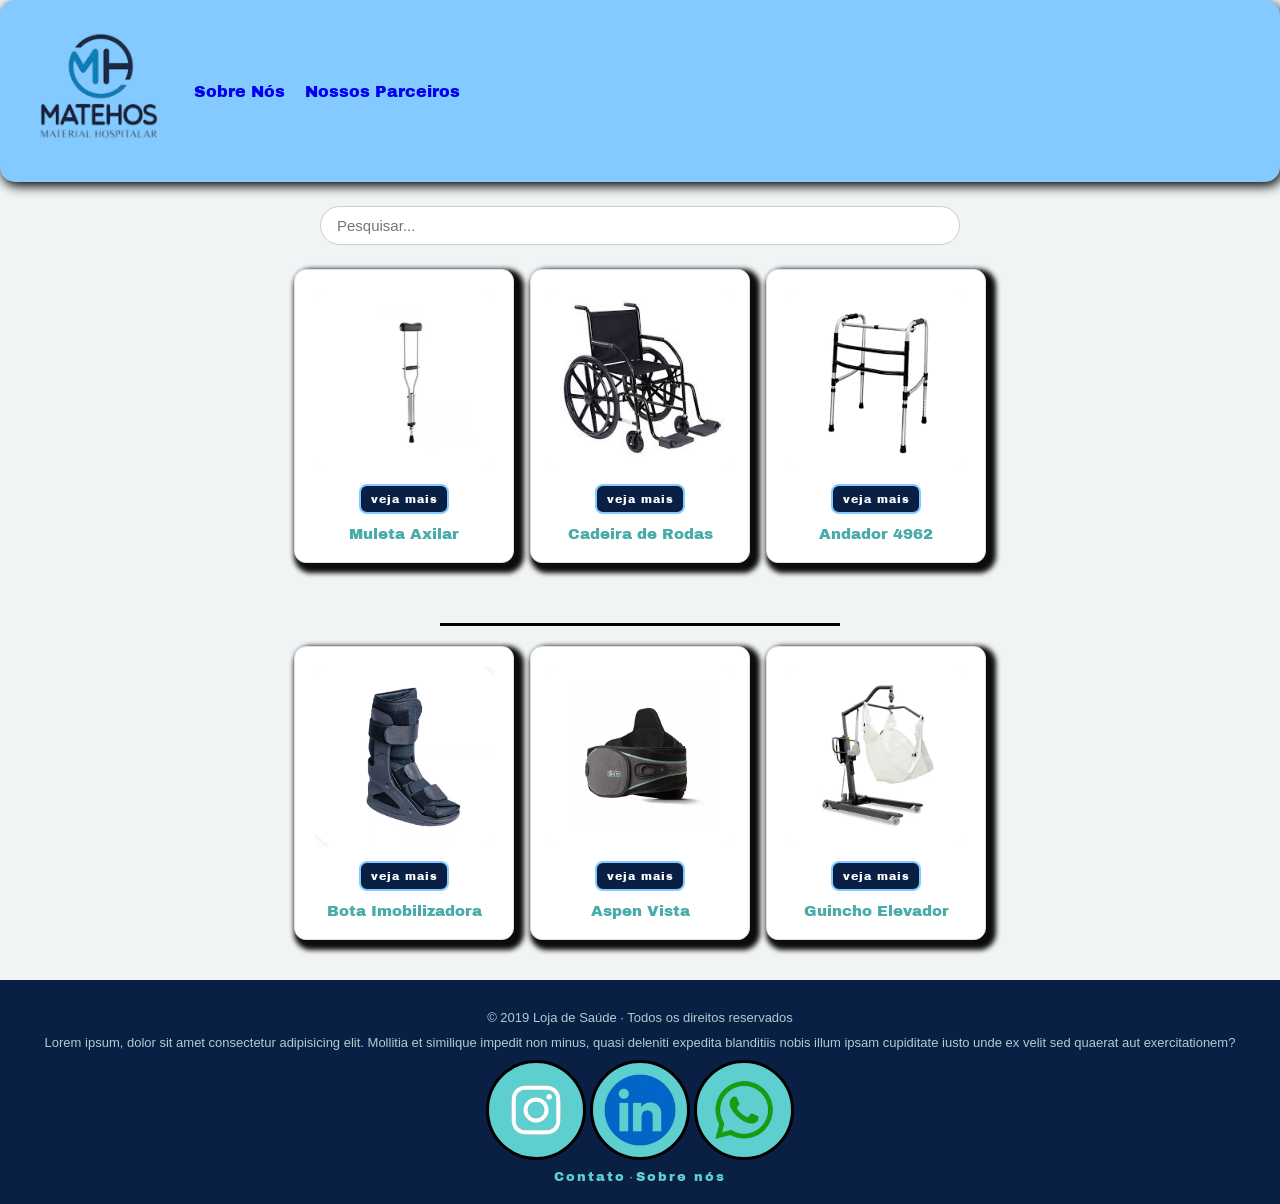
<file: index.html>
<!DOCTYPE html>
<html lang="pt-br">

<head>
    <meta charset="UTF-8">
    <meta name="viewport" content="width=device-width, initial-scale=1.0">
    <link rel="shortcut icon" href="img/download.png" type="image/x-icon">
    <title>Matehos</title>
    <style>
        @import url('https://fonts.googleapis.com/css2?family=Archivo+Black&display=swap');
        @import url('https://fonts.googleapis.com/css2?family=Archivo+Black&family=Lora:ital,wght@0,400..700;1,400..700&display=swap');

        * {
            margin: 0;
            padding: 0;
            box-sizing: border-box;
        }

        body {
            font-family: sans-serif;
            background: #f0f4f4;
            display: flex;
            flex-direction: column;
            min-height: 100vh;
        }

        header {
            background: #82caff;
            padding: 16px 24px;
            box-shadow: 2px 4px 12px black;
            border-radius: 15px 15px;
            display: flex;
            align-items: center;
            gap: 20px;
        }

        header img {
            display: block;
            width: 150px;
        }

        input {
            display: block;
            width: 50%;
            margin: 24px auto;
            padding: 10px 16px;
            border: 1px solid #ccc;
            border-radius: 20px;
            font-size: 15px;
            outline: none;
        }

        input:focus {
            border-color: #4aabab;
        }

        .container {
            display: flex;
            gap: 16px;
            justify-content: center;
            flex-wrap: wrap;
            padding: 0 20px 40px;
            flex: 1;
        }

        .card {
            background: #fff;
            border: 1px solid #dde;
            border-radius: 12px;
            padding: 20px;
            text-align: center;
            width: 220px;
            box-shadow: 5px 5px 5px 5px rgb(14, 11, 11);
            transition: transform 0.2s, box-shadow 0.2s;
        }

        .card:hover {
            box-shadow: 5px 8px 20px rgba(0, 0, 0, 0.1);
        }

        .card img {
            width: 180px;
            height: 180px;
            object-fit: contain;
            border-radius: 8px;
            background: #eef5f5;
        }

        h3 {
            font-family: "Archivo Black", sans-serif;
            font-weight: 400;
            font-style: normal;
        }

        .card h3 {
            margin-top: 12px;
            font-size: 15px;
            color: #4aabab;
        }

        footer {
            background: #0A1F44;
            color: #a8d0d0;
            text-align: center;
            padding: 20px;
            font-size: 13px;
        }

        a {
            text-decoration: none;
            font-family: "Archivo Black", sans-serif;
            font-weight: 400;
            font-style: normal;
        }

        a:hover {
            color: #0A1F44;
        }

        footer a {
            color: #5ecfcf;
            text-decoration: none;
            letter-spacing: 2px;
        }

        hr {
            border: none;
            border-top: 3px solid black;
            margin: 20px auto;
            width: 400px;
        }

        p {
            margin-top: 10px;
        }

        .cliente,
        .cara,
        .mano {
            background-color: #5ecfcf;
            border: solid 3px black;
            border-radius: 50px;
            margin-top: 10px;
        }

        button {
            background-color: #0A1F44;
            border: solid 2px #82caff;
            border-radius: 8px;
            width: 90px;
            height: 30px;
            color: #fff;
            font-family: "Archivo Black", sans-serif;
            font-size: 11px;
            letter-spacing: 1px;
            cursor: pointer;
            margin-top: 10px;
            transition: background-color 0.2s, color 0.2s, transform 0.1s;
        }

        button:hover {
            background-color: #4aabab;
            border-color: #4aabab;
            color: #fff;
            transform: scale(1.05);
        }

        button:active {
            transform: scale(0.97);
        }
    </style>
</head>

<body>

    <header>
        <img src="img/download.png" alt="Logo">
        <a href="sobre.html">Sobre Nós</a>
        <a href="Parceiros.html">Nossos Parceiros</a>
    </header>

    <input type="text" placeholder="Pesquisar..." oninput="filtrar(this.value)">

    <div class="container" id="grid">
        <div class="card" data-nome="muleta axilar">
            <a href="muleta.html" target="_blank">
                <img src="img/melueta.jpg" alt="Muleta Axilar">
                <button>veja mais</button>
            </a>
            <h3>Muleta Axilar</h3>
        </div>
        <div class="card" data-nome="cadeira de rodas">
            <img src="img/C.jpg" alt="Cadeira de Rodas">
            <a href="cadeira.html" target="_blank">
                <button>veja mais</button>
            </a>
            <h3>Cadeira de Rodas</h3>
        </div>
        <div class="card" data-nome="andador 4962">
            <img src="img/a.png" alt="Andador 4962">
            <a href="andador.html" target="_blank">
                <button>veja mais</button>
            </a>
            <h3>Andador 4962</h3>
        </div>
    </div>

    <hr>

    <div class="container">
        <div class="card" data-nome="bota imobilizadora">
            <img src="img/bota.jpg" alt="Bota Imobilizadora">
            <a href="BOTA.HTML" target="_blank">
                <button>veja mais</button>
            </a>
            <h3>Bota Imobilizadora</h3>
        </div>
        <div class="card" data-nome="aspen vista">

            <img src="img/aspen.jpg" alt="Aspen Vista">
            <a href="aspen.html" target="_blank">
                <button>veja mais</button>
            </a>
            <h3>Aspen Vista</h3>
        </div>
        <div class="card" data-nome="guincho elevador">

            <img src="img/elevador.jpg" alt="Guincho Elevador"><a href="elevador.html" target="_blank">
                <button>veja mais</button>
            </a>
            <h3>Guincho Elevador</h3>
        </div>
    </div>

    <footer>
        <p>© 2019 Loja de Saúde · Todos os direitos reservados</p>
        <p>Lorem ipsum, dolor sit amet consectetur adipisicing elit. Mollitia et similique impedit non minus, quasi
            deleniti expedita blanditiis nobis illum ipsam cupiditate iusto unde ex velit sed quaerat aut
            exercitationem?</p>
        <img class="cliente" src="img/i.png" alt="" width="100px">
        <img class="cara" src="img/l.png" alt="" width="100px">
        <img class="mano" src="img/w.png" alt="" width="100px">
        <p style="margin-top: 6px;"><a href="#">Contato</a> · <a href="#">Sobre nós</a></p>
    </footer>

</body>

</html>
</file>
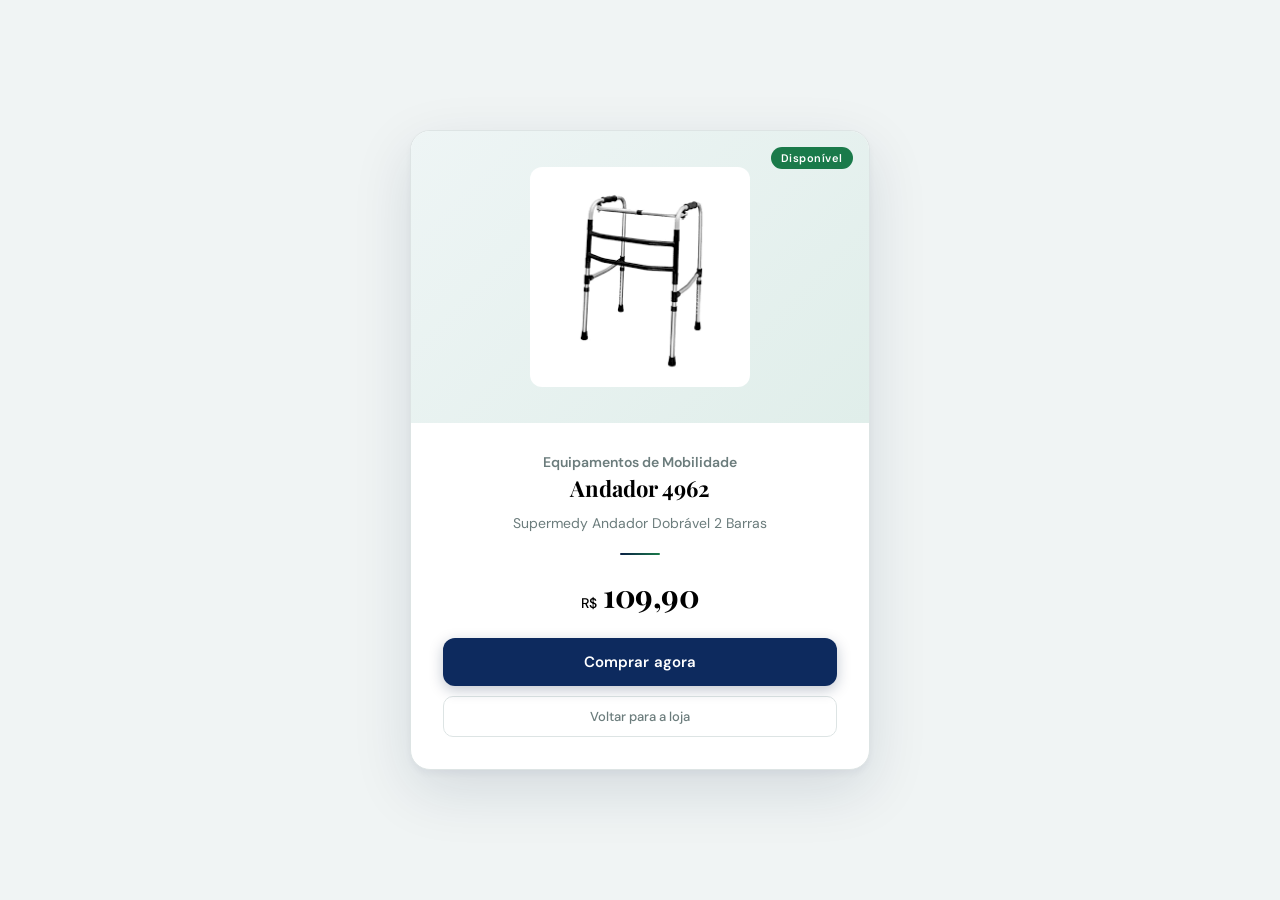
<file: andador.html>
<!DOCTYPE html>
<html lang="pt-br">

<head>
    <meta charset="UTF-8">
    <link rel="shortcut icon" href="img/download.png" type="image/x-icon">
    <title>Matehos</title>
    <link href="https://fonts.googleapis.com/css2?family=Playfair+Display:wght@600;700&family=DM+Sans:wght@400;500;600&display=swap" rel="stylesheet">
    <style>
        :root {
            --navy: #0A1F44;
            --green: #1a7a4a;
            --light-green: #e8f5ee;
            --bg: #f0f4f4;
            --card: #ffffff;
            --text: #1a3a3a;
            --muted: #6b7c7c;
            --border: #dde4e4;
            --shadow: rgba(10, 31, 68, 0.15);
        }

        * {
            margin: 0;
            padding: 0;
            box-sizing: border-box;
        }

        body {
            font-family: 'DM Sans', sans-serif;
            background: var(--bg);
            min-height: 100vh;
            display: flex;
            align-items: center;
            justify-content: center;
            padding: 40px 20px;
        }
        .produto {
            max-width: 460px;
            width: 100%;
            background: var(--card);
            border-radius: 20px;
            overflow: hidden;
            border: 1px solid var(--border);
            box-shadow:
                0 4px 6px rgba(10, 31, 68, 0.04),
                0 20px 60px rgba(10, 31, 68, 0.12);
            animation: slideUp 0.5s cubic-bezier(0.16, 1, 0.3, 1) both;
        }

        /* Image area */
        .produto-img-wrap {
            background: linear-gradient(135deg, #eef5f5 0%, #e0eeea 100%);
            display: flex;
            align-items: center;
            justify-content: center;
            padding: 36px;
            position: relative;
        }

        .produto-img-wrap::after {
            bottom: 0;
            left: 0;
            right: 0;
            height: 1px;
        }

        .produto img {
            width: 220px;
            height: 220px;
            border-radius: 12px;
        }
        /* Badge */
        .badge {
            position: absolute;
            top: 16px;
            right: 16px;
            background: var(--green);
            color: white;
            font-size: 11px;
            font-weight: 600;
            letter-spacing: 0.05em;
            padding: 4px 10px;
            border-radius: 20px;
        }

        /* Content area */
        .produto-body {
            padding: 28px 32px 32px;
            text-align: center;
        }

        .produto-category {
            font-size: 11px;
            font-weight: 600;
            color: var(--green);
            margin-bottom: 8px;
        }

        .produto h2 {
            font-family: 'Playfair Display', serif;
            font-size: 22px;
            line-height: 1.3;
            margin-bottom: 10px;
        }

        .produto p {
            color: var(--muted);
            font-size: 14px;
            line-height: 1.65;
            max-width: 340px;
            margin: 0 auto;
        }

        /* Divider */
        .divider {
            width: 40px;
            height: 2px;
            background: linear-gradient(90deg, var(--navy), var(--green));
            border-radius: 2px;
            margin: 18px auto;
        }

        /* Price */
        .preco-wrap {
            display: flex;
            align-items: baseline;
            justify-content: center;
            gap: 6px;
            margin-bottom: 22px;
        }

        .preco-prefix {
            font-size: 14px;
            font-weight: 500;
        }

        .preco {
            font-size: 32px;
            font-weight: 700;
            font-family: 'Playfair Display', serif;
            letter-spacing: -0.5px;
        }

        /* Buttons */
        .acoes {
            display: flex;
            flex-direction: column;
            gap: 10px;
        }

        .btn-comprar {
            display: block;
            padding: 14px 32px;
            color: white;
            border-radius: 12px;
            text-decoration: none;
            font-size: 15px;
            font-weight: 600;
            letter-spacing: 0.01em;
            transition: all 0.25s ease;
            box-shadow: 0 4px 14px rgba(10, 31, 68, 0.25);
            position: relative;
            background-color: #0d2a5e;
            overflow: hidden;
        }

        .btn-comprar:hover {
            background: #0d2a5e;
            box-shadow: 0 8px 24px rgba(10, 31, 68, 0.32);
            color: white;
        }

        .btn-comprar:active {
            transform: translateY(0);
        }

        .voltar {
            display: flex;
            align-items: center;
            justify-content: center;
            gap: 6px;
            padding: 11px;
            font-size: 13px;
            font-weight: 500;
            color: var(--muted);
            text-decoration: none;
            border-radius: 10px;
            border: 1px solid var(--border);
            transition: all 0.2s ease;
        }

        .voltar:hover {
            color: var(--navy);
            border-color: var(--navy);
            background: rgba(10, 31, 68, 0.03);
        }

        .voltar svg {
            transition: transform 0.2s ease;
        }

        .voltar:hover svg {
            transform: translateX(-3px);
        }
    </style>
</head>

<body>
    <div class="produto">
        <div class="produto-img-wrap">
            <img src="img/a.png" alt="Guincho Elevador">
            <span class="badge">Disponível</span>
        </div>

        <div class="produto-body">
            <p class="produto-category">Equipamentos de Mobilidade</p>
            <h2>Andador 4962</h2>
            <p>Supermedy Andador Dobrável 2 Barras</p>

            <div class="divider"></div>

            <div class="preco-wrap">
                <span class="preco-prefix">R$</span>
                <span class="preco">109,90</span>
            </div>

            <div class="acoes">
                <a href="#" class="btn-comprar">Comprar agora</a>
                <a href="index.html" class="voltar">
                    Voltar para a loja
                </a>
            </div>
        </div>
    </div>
</body>

</html>
</file>
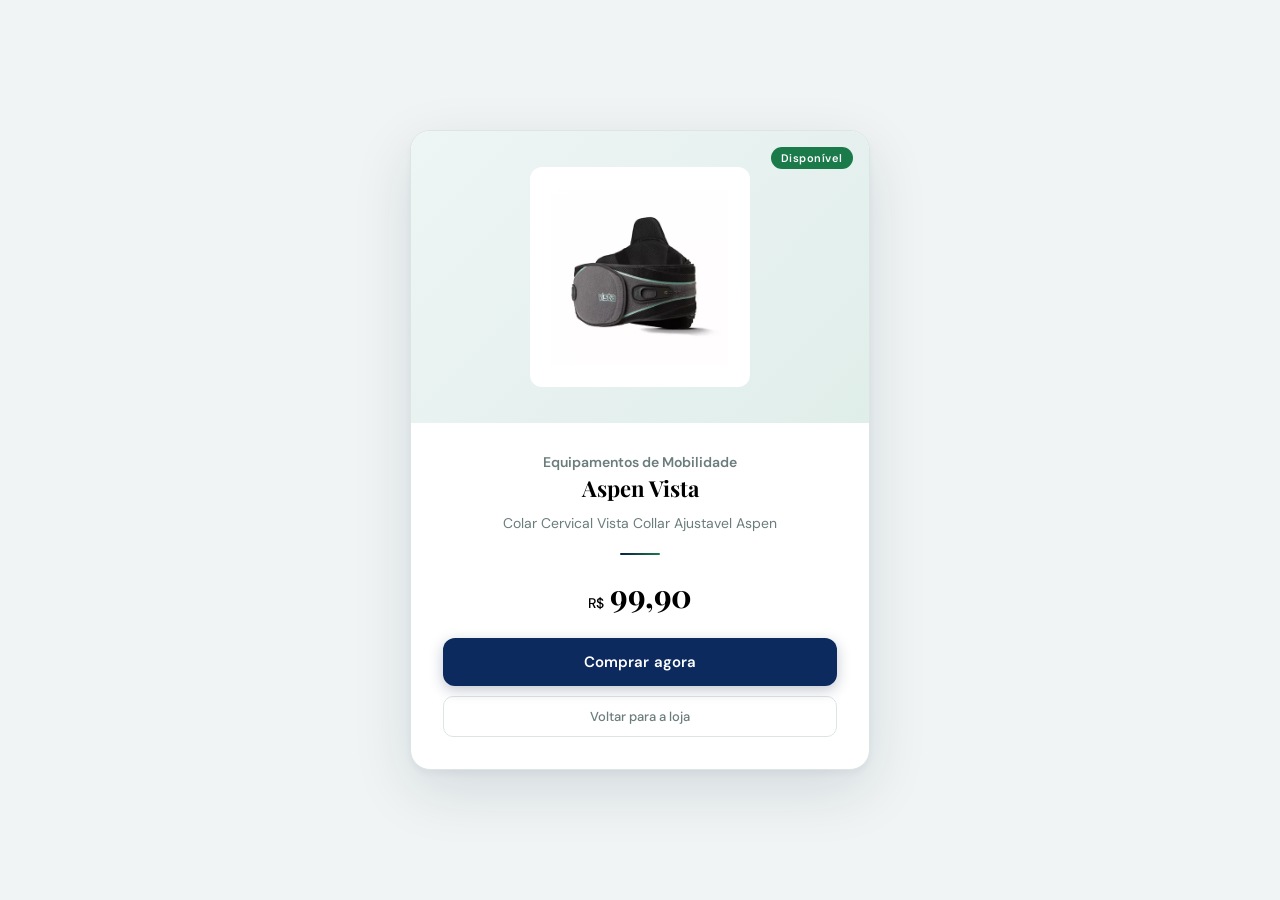
<file: aspen.html>
<!DOCTYPE html>
<html lang="pt-br">

<head>
    <meta charset="UTF-8">
    <link rel="shortcut icon" href="img/download.png" type="image/x-icon">
    <title>Matehos</title>
    <link href="https://fonts.googleapis.com/css2?family=Playfair+Display:wght@600;700&family=DM+Sans:wght@400;500;600&display=swap" rel="stylesheet">
    <style>
        :root {
            --navy: #0A1F44;
            --green: #1a7a4a;
            --light-green: #e8f5ee;
            --bg: #f0f4f4;
            --card: #ffffff;
            --text: #1a3a3a;
            --muted: #6b7c7c;
            --border: #dde4e4;
            --shadow: rgba(10, 31, 68, 0.15);
        }

        * {
            margin: 0;
            padding: 0;
            box-sizing: border-box;
        }

        body {
            font-family: 'DM Sans', sans-serif;
            background: var(--bg);
            min-height: 100vh;
            display: flex;
            align-items: center;
            justify-content: center;
            padding: 40px 20px;
        }
        .produto {
            max-width: 460px;
            width: 100%;
            background: var(--card);
            border-radius: 20px;
            overflow: hidden;
            border: 1px solid var(--border);
            box-shadow:
                0 4px 6px rgba(10, 31, 68, 0.04),
                0 20px 60px rgba(10, 31, 68, 0.12);
            animation: slideUp 0.5s cubic-bezier(0.16, 1, 0.3, 1) both;
        }

        /* Image area */
        .produto-img-wrap {
            background: linear-gradient(135deg, #eef5f5 0%, #e0eeea 100%);
            display: flex;
            align-items: center;
            justify-content: center;
            padding: 36px;
            position: relative;
        }

        .produto-img-wrap::after {
            bottom: 0;
            left: 0;
            right: 0;
            height: 1px;
        }

        .produto img {
            width: 220px;
            height: 220px;
            border-radius: 12px;
        }
        /* Badge */
        .badge {
            position: absolute;
            top: 16px;
            right: 16px;
            background: var(--green);
            color: white;
            font-size: 11px;
            font-weight: 600;
            letter-spacing: 0.05em;
            padding: 4px 10px;
            border-radius: 20px;
        }

        /* Content area */
        .produto-body {
            padding: 28px 32px 32px;
            text-align: center;
        }

        .produto-category {
            font-size: 11px;
            font-weight: 600;
            color: var(--green);
            margin-bottom: 8px;
        }

        .produto h2 {
            font-family: 'Playfair Display', serif;
            font-size: 22px;
            line-height: 1.3;
            margin-bottom: 10px;
        }

        .produto p {
            color: var(--muted);
            font-size: 14px;
            line-height: 1.65;
            max-width: 340px;
            margin: 0 auto;
        }

        /* Divider */
        .divider {
            width: 40px;
            height: 2px;
            background: linear-gradient(90deg, var(--navy), var(--green));
            border-radius: 2px;
            margin: 18px auto;
        }

        /* Price */
        .preco-wrap {
            display: flex;
            align-items: baseline;
            justify-content: center;
            gap: 6px;
            margin-bottom: 22px;
        }

        .preco-prefix {
            font-size: 14px;
            font-weight: 500;
        }

        .preco {
            font-size: 32px;
            font-weight: 700;
            font-family: 'Playfair Display', serif;
            letter-spacing: -0.5px;
        }

        /* Buttons */
        .acoes {
            display: flex;
            flex-direction: column;
            gap: 10px;
        }

        .btn-comprar {
            display: block;
            padding: 14px 32px;
            color: white;
            border-radius: 12px;
            text-decoration: none;
            font-size: 15px;
            font-weight: 600;
            letter-spacing: 0.01em;
            transition: all 0.25s ease;
            box-shadow: 0 4px 14px rgba(10, 31, 68, 0.25);
            position: relative;
            background-color: #0d2a5e;
            overflow: hidden;
        }

        .btn-comprar:hover {
            background: #0d2a5e;
            box-shadow: 0 8px 24px rgba(10, 31, 68, 0.32);
            color: white;
        }

        .btn-comprar:active {
            transform: translateY(0);
        }

        .voltar {
            display: flex;
            align-items: center;
            justify-content: center;
            gap: 6px;
            padding: 11px;
            font-size: 13px;
            font-weight: 500;
            color: var(--muted);
            text-decoration: none;
            border-radius: 10px;
            border: 1px solid var(--border);
            transition: all 0.2s ease;
        }

        .voltar:hover {
            color: var(--navy);
            border-color: var(--navy);
            background: rgba(10, 31, 68, 0.03);
        }

        .voltar svg {
            transition: transform 0.2s ease;
        }

        .voltar:hover svg {
            transform: translateX(-3px);
        }
    </style>
</head>

<body>
    <div class="produto">
        <div class="produto-img-wrap">
            <img src="img/aspen.jpg" alt="Guincho Elevador">
            <span class="badge">Disponível</span>
        </div>

        <div class="produto-body">
            <p class="produto-category">Equipamentos de Mobilidade</p>
            <h2>Aspen Vista</h2>
            <p>Colar Cervical Vista Collar Ajustavel Aspen</p>

            <div class="divider"></div>

            <div class="preco-wrap">
                <span class="preco-prefix">R$</span>
                <span class="preco">99,90</span>
            </div>

            <div class="acoes">
                <a href="#" class="btn-comprar">Comprar agora</a>
                <a href="index.html" class="voltar">
                    Voltar para a loja
                </a>
            </div>
        </div>
    </div>
</body>

</html>
</file>
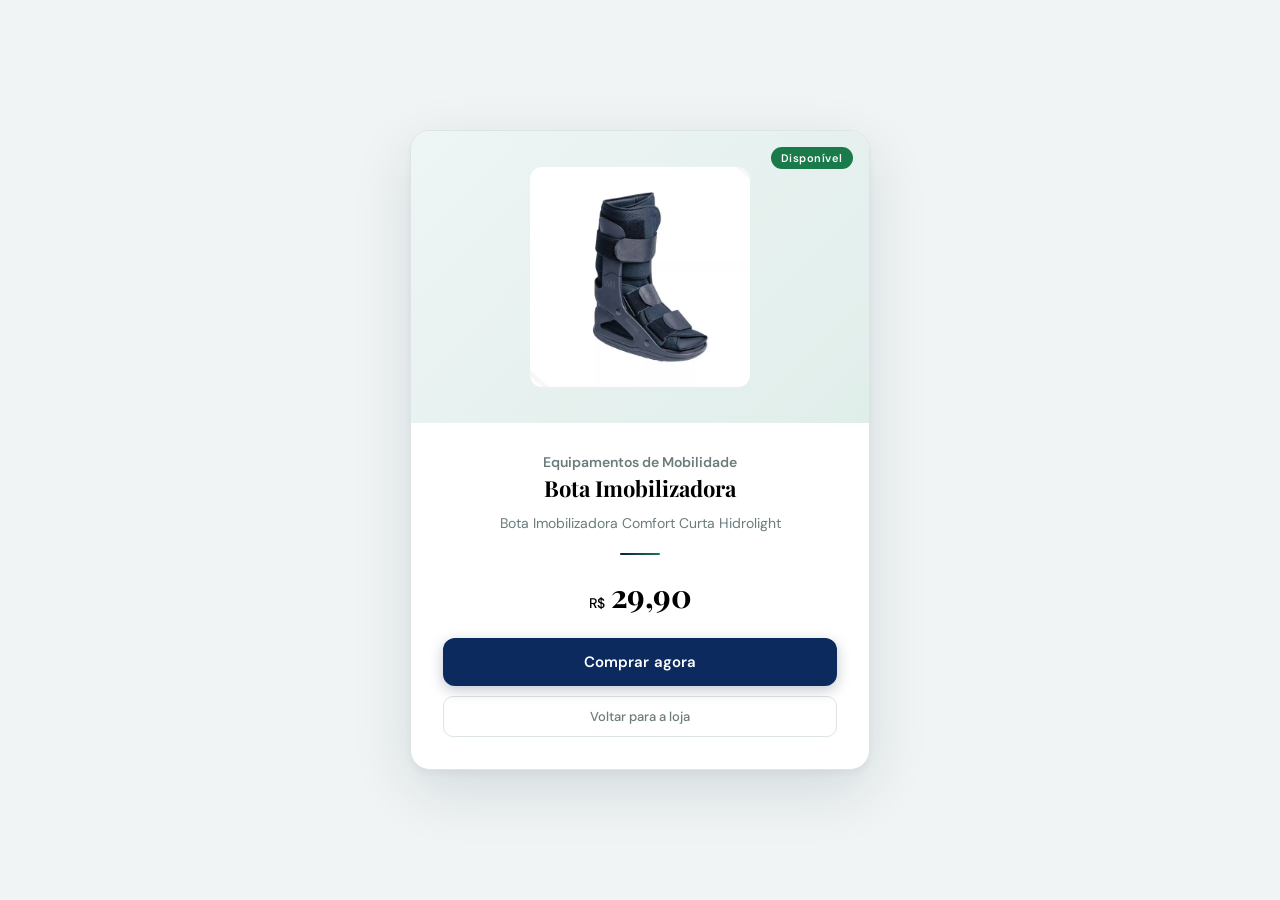
<file: BOTA.HTML>
<!DOCTYPE html>
<html lang="pt-br">

<head>
    <meta charset="UTF-8">
    <link rel="shortcut icon" href="img/download.png" type="image/x-icon">
    <title>Matehos</title>
    <link href="https://fonts.googleapis.com/css2?family=Playfair+Display:wght@600;700&family=DM+Sans:wght@400;500;600&display=swap" rel="stylesheet">
    <style>
        :root {
            --navy: #0A1F44;
            --green: #1a7a4a;
            --light-green: #e8f5ee;
            --bg: #f0f4f4;
            --card: #ffffff;
            --text: #1a3a3a;
            --muted: #6b7c7c;
            --border: #dde4e4;
            --shadow: rgba(10, 31, 68, 0.15);
        }

        * {
            margin: 0;
            padding: 0;
            box-sizing: border-box;
        }

        body {
            font-family: 'DM Sans', sans-serif;
            background: var(--bg);
            min-height: 100vh;
            display: flex;
            align-items: center;
            justify-content: center;
            padding: 40px 20px;
        }
        .produto {
            max-width: 460px;
            width: 100%;
            background: var(--card);
            border-radius: 20px;
            overflow: hidden;
            border: 1px solid var(--border);
            box-shadow:
                0 4px 6px rgba(10, 31, 68, 0.04),
                0 20px 60px rgba(10, 31, 68, 0.12);
            animation: slideUp 0.5s cubic-bezier(0.16, 1, 0.3, 1) both;
        }

        /* Image area */
        .produto-img-wrap {
            background: linear-gradient(135deg, #eef5f5 0%, #e0eeea 100%);
            display: flex;
            align-items: center;
            justify-content: center;
            padding: 36px;
            position: relative;
        }

        .produto-img-wrap::after {
            bottom: 0;
            left: 0;
            right: 0;
            height: 1px;
        }

        .produto img {
            width: 220px;
            height: 220px;
            border-radius: 12px;
        }
        /* Badge */
        .badge {
            position: absolute;
            top: 16px;
            right: 16px;
            background: var(--green);
            color: white;
            font-size: 11px;
            font-weight: 600;
            letter-spacing: 0.05em;
            padding: 4px 10px;
            border-radius: 20px;
        }

        /* Content area */
        .produto-body {
            padding: 28px 32px 32px;
            text-align: center;
        }

        .produto-category {
            font-size: 11px;
            font-weight: 600;
            color: var(--green);
            margin-bottom: 8px;
        }

        .produto h2 {
            font-family: 'Playfair Display', serif;
            font-size: 22px;
            line-height: 1.3;
            margin-bottom: 10px;
        }

        .produto p {
            color: var(--muted);
            font-size: 14px;
            line-height: 1.65;
            max-width: 340px;
            margin: 0 auto;
        }

        /* Divider */
        .divider {
            width: 40px;
            height: 2px;
            background: linear-gradient(90deg, var(--navy), var(--green));
            border-radius: 2px;
            margin: 18px auto;
        }

        /* Price */
        .preco-wrap {
            display: flex;
            align-items: baseline;
            justify-content: center;
            gap: 6px;
            margin-bottom: 22px;
        }

        .preco-prefix {
            font-size: 14px;
            font-weight: 500;
        }

        .preco {
            font-size: 32px;
            font-weight: 700;
            font-family: 'Playfair Display', serif;
            letter-spacing: -0.5px;
        }

        /* Buttons */
        .acoes {
            display: flex;
            flex-direction: column;
            gap: 10px;
        }

        .btn-comprar {
            display: block;
            padding: 14px 32px;
            color: white;
            border-radius: 12px;
            text-decoration: none;
            font-size: 15px;
            font-weight: 600;
            letter-spacing: 0.01em;
            transition: all 0.25s ease;
            box-shadow: 0 4px 14px rgba(10, 31, 68, 0.25);
            position: relative;
            background-color: #0d2a5e;
            overflow: hidden;
        }

        .btn-comprar:hover {
            background: #0d2a5e;
            box-shadow: 0 8px 24px rgba(10, 31, 68, 0.32);
            color: white;
        }

        .btn-comprar:active {
            transform: translateY(0);
        }

        .voltar {
            display: flex;
            align-items: center;
            justify-content: center;
            gap: 6px;
            padding: 11px;
            font-size: 13px;
            font-weight: 500;
            color: var(--muted);
            text-decoration: none;
            border-radius: 10px;
            border: 1px solid var(--border);
            transition: all 0.2s ease;
        }

        .voltar:hover {
            color: var(--navy);
            border-color: var(--navy);
            background: rgba(10, 31, 68, 0.03);
        }

        .voltar svg {
            transition: transform 0.2s ease;
        }

        .voltar:hover svg {
            transform: translateX(-3px);
        }
    </style>
</head>

<body>
    <div class="produto">
        <div class="produto-img-wrap">
            <img src="img/bota.jpg" alt="Guincho Elevador">
            <span class="badge">Disponível</span>
        </div>

        <div class="produto-body">
            <p class="produto-category">Equipamentos de Mobilidade</p>
            <h2>Bota Imobilizadora</h2>
            <p>Bota Imobilizadora Comfort Curta Hidrolight</p>

            <div class="divider"></div>

            <div class="preco-wrap">
                <span class="preco-prefix">R$</span>
                <span class="preco">29,90</span>
            </div>

            <div class="acoes">
                <a href="#" class="btn-comprar">Comprar agora</a>
                <a href="index.html" class="voltar">
                    Voltar para a loja
                </a>
            </div>
        </div>
    </div>
</body>

</html>
</file>
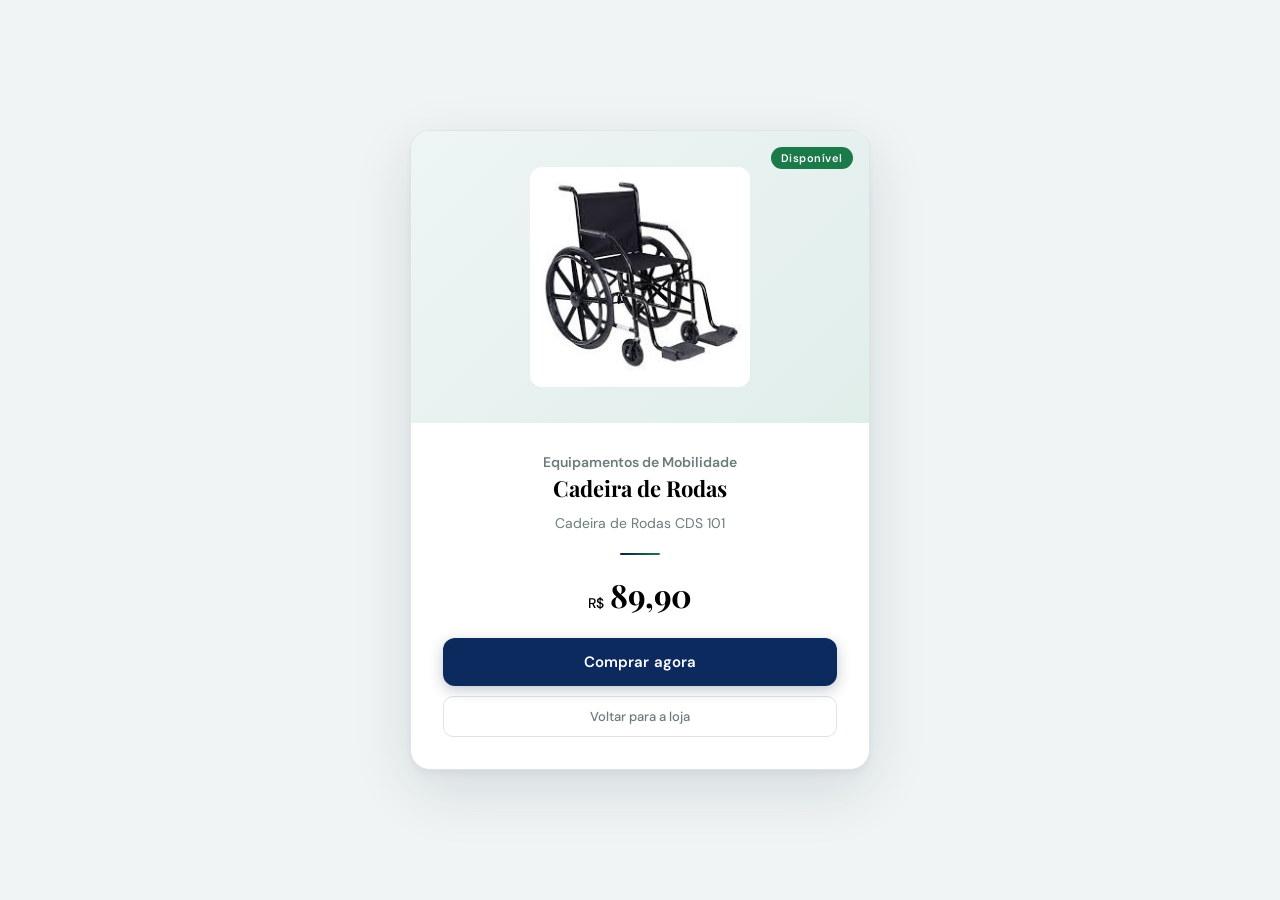
<file: cadeira.html>
<!DOCTYPE html>
<html lang="pt-br">

<head>
    <meta charset="UTF-8">
    <link rel="shortcut icon" href="img/download.png" type="image/x-icon">
    <title>Matehos</title>
    <link href="https://fonts.googleapis.com/css2?family=Playfair+Display:wght@600;700&family=DM+Sans:wght@400;500;600&display=swap" rel="stylesheet">
    <style>
        :root {
            --navy: #0A1F44;
            --green: #1a7a4a;
            --light-green: #e8f5ee;
            --bg: #f0f4f4;
            --card: #ffffff;
            --text: #1a3a3a;
            --muted: #6b7c7c;
            --border: #dde4e4;
            --shadow: rgba(10, 31, 68, 0.15);
        }

        * {
            margin: 0;
            padding: 0;
            box-sizing: border-box;
        }

        body {
            font-family: 'DM Sans', sans-serif;
            background: var(--bg);
            min-height: 100vh;
            display: flex;
            align-items: center;
            justify-content: center;
            padding: 40px 20px;
        }
        .produto {
            max-width: 460px;
            width: 100%;
            background: var(--card);
            border-radius: 20px;
            overflow: hidden;
            border: 1px solid var(--border);
            box-shadow:
                0 4px 6px rgba(10, 31, 68, 0.04),
                0 20px 60px rgba(10, 31, 68, 0.12);
            animation: slideUp 0.5s cubic-bezier(0.16, 1, 0.3, 1) both;
        }

        /* Image area */
        .produto-img-wrap {
            background: linear-gradient(135deg, #eef5f5 0%, #e0eeea 100%);
            display: flex;
            align-items: center;
            justify-content: center;
            padding: 36px;
            position: relative;
        }

        .produto-img-wrap::after {
            bottom: 0;
            left: 0;
            right: 0;
            height: 1px;
        }

        .produto img {
            width: 220px;
            height: 220px;
            border-radius: 12px;
        }
        /* Badge */
        .badge {
            position: absolute;
            top: 16px;
            right: 16px;
            background: var(--green);
            color: white;
            font-size: 11px;
            font-weight: 600;
            letter-spacing: 0.05em;
            padding: 4px 10px;
            border-radius: 20px;
        }

        /* Content area */
        .produto-body {
            padding: 28px 32px 32px;
            text-align: center;
        }

        .produto-category {
            font-size: 11px;
            font-weight: 600;
            color: var(--green);
            margin-bottom: 8px;
        }

        .produto h2 {
            font-family: 'Playfair Display', serif;
            font-size: 22px;
            line-height: 1.3;
            margin-bottom: 10px;
        }

        .produto p {
            color: var(--muted);
            font-size: 14px;
            line-height: 1.65;
            max-width: 340px;
            margin: 0 auto;
        }

        /* Divider */
        .divider {
            width: 40px;
            height: 2px;
            background: linear-gradient(90deg, var(--navy), var(--green));
            border-radius: 2px;
            margin: 18px auto;
        }

        /* Price */
        .preco-wrap {
            display: flex;
            align-items: baseline;
            justify-content: center;
            gap: 6px;
            margin-bottom: 22px;
        }

        .preco-prefix {
            font-size: 14px;
            font-weight: 500;
        }

        .preco {
            font-size: 32px;
            font-weight: 700;
            font-family: 'Playfair Display', serif;
            letter-spacing: -0.5px;
        }

        /* Buttons */
        .acoes {
            display: flex;
            flex-direction: column;
            gap: 10px;
        }

        .btn-comprar {
            display: block;
            padding: 14px 32px;
            color: white;
            border-radius: 12px;
            text-decoration: none;
            font-size: 15px;
            font-weight: 600;
            letter-spacing: 0.01em;
            transition: all 0.25s ease;
            box-shadow: 0 4px 14px rgba(10, 31, 68, 0.25);
            position: relative;
            background-color: #0d2a5e;
            overflow: hidden;
        }

        .btn-comprar:hover {
            background: #0d2a5e;
            box-shadow: 0 8px 24px rgba(10, 31, 68, 0.32);
            color: white;
        }

        .btn-comprar:active {
            transform: translateY(0);
        }

        .voltar {
            display: flex;
            align-items: center;
            justify-content: center;
            gap: 6px;
            padding: 11px;
            font-size: 13px;
            font-weight: 500;
            color: var(--muted);
            text-decoration: none;
            border-radius: 10px;
            border: 1px solid var(--border);
            transition: all 0.2s ease;
        }

        .voltar:hover {
            color: var(--navy);
            border-color: var(--navy);
            background: rgba(10, 31, 68, 0.03);
        }

        .voltar svg {
            transition: transform 0.2s ease;
        }

        .voltar:hover svg {
            transform: translateX(-3px);
        }
    </style>
</head>

<body>
    <div class="produto">
        <div class="produto-img-wrap">
            <img src="img/C.jpg" alt="Guincho Elevador">
            <span class="badge">Disponível</span>
        </div>

        <div class="produto-body">
            <p class="produto-category">Equipamentos de Mobilidade</p>
            <h2>Cadeira de Rodas</h2>
            <p>Cadeira de Rodas CDS 101</p>

            <div class="divider"></div>

            <div class="preco-wrap">
                <span class="preco-prefix">R$</span>
                <span class="preco">89,90</span>
            </div>

            <div class="acoes">
                <a href="#" class="btn-comprar">Comprar agora</a>
                <a href="index.html" class="voltar">
                    Voltar para a loja
                </a>
            </div>
        </div>
    </div>
</body>

</html>
</file>
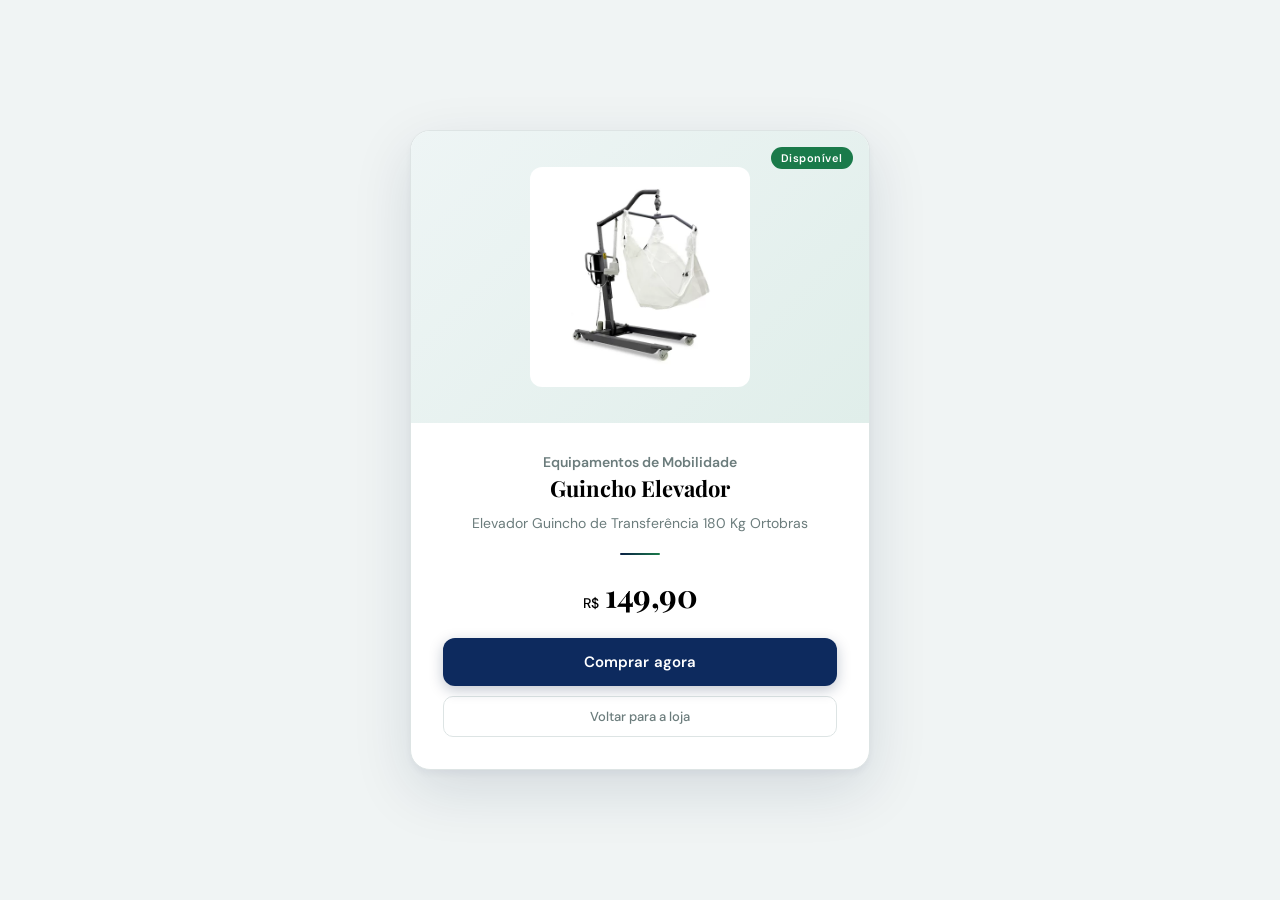
<file: elevador.html>
<!DOCTYPE html>
<html lang="pt-br">

<head>
    <meta charset="UTF-8">
    <link rel="shortcut icon" href="img/download.png" type="image/x-icon">
    <title>Matehos</title>
    <link href="https://fonts.googleapis.com/css2?family=Playfair+Display:wght@600;700&family=DM+Sans:wght@400;500;600&display=swap" rel="stylesheet">
    <style>
        :root {
            --navy: #0A1F44;
            --green: #1a7a4a;
            --light-green: #e8f5ee;
            --bg: #f0f4f4;
            --card: #ffffff;
            --text: #1a3a3a;
            --muted: #6b7c7c;
            --border: #dde4e4;
            --shadow: rgba(10, 31, 68, 0.15);
        }

        * {
            margin: 0;
            padding: 0;
            box-sizing: border-box;
        }

        body {
            font-family: 'DM Sans', sans-serif;
            background: var(--bg);
            min-height: 100vh;
            display: flex;
            align-items: center;
            justify-content: center;
            padding: 40px 20px;
        }
        .produto {
            max-width: 460px;
            width: 100%;
            background: var(--card);
            border-radius: 20px;
            overflow: hidden;
            border: 1px solid var(--border);
            box-shadow:
                0 4px 6px rgba(10, 31, 68, 0.04),
                0 20px 60px rgba(10, 31, 68, 0.12);
            animation: slideUp 0.5s cubic-bezier(0.16, 1, 0.3, 1) both;
        }

        /* Image area */
        .produto-img-wrap {
            background: linear-gradient(135deg, #eef5f5 0%, #e0eeea 100%);
            display: flex;
            align-items: center;
            justify-content: center;
            padding: 36px;
            position: relative;
        }

        .produto-img-wrap::after {
            bottom: 0;
            left: 0;
            right: 0;
            height: 1px;
        }

        .produto img {
            width: 220px;
            height: 220px;
            border-radius: 12px;
        }
        /* Badge */
        .badge {
            position: absolute;
            top: 16px;
            right: 16px;
            background: var(--green);
            color: white;
            font-size: 11px;
            font-weight: 600;
            letter-spacing: 0.05em;
            padding: 4px 10px;
            border-radius: 20px;
        }

        /* Content area */
        .produto-body {
            padding: 28px 32px 32px;
            text-align: center;
        }

        .produto-category {
            font-size: 11px;
            font-weight: 600;
            color: var(--green);
            margin-bottom: 8px;
        }

        .produto h2 {
            font-family: 'Playfair Display', serif;
            font-size: 22px;
            line-height: 1.3;
            margin-bottom: 10px;
        }

        .produto p {
            color: var(--muted);
            font-size: 14px;
            line-height: 1.65;
            max-width: 340px;
            margin: 0 auto;
        }

        /* Divider */
        .divider {
            width: 40px;
            height: 2px;
            background: linear-gradient(90deg, var(--navy), var(--green));
            border-radius: 2px;
            margin: 18px auto;
        }

        /* Price */
        .preco-wrap {
            display: flex;
            align-items: baseline;
            justify-content: center;
            gap: 6px;
            margin-bottom: 22px;
        }

        .preco-prefix {
            font-size: 14px;
            font-weight: 500;
        }

        .preco {
            font-size: 32px;
            font-weight: 700;
            font-family: 'Playfair Display', serif;
            letter-spacing: -0.5px;
        }

        /* Buttons */
        .acoes {
            display: flex;
            flex-direction: column;
            gap: 10px;
        }

        .btn-comprar {
            display: block;
            padding: 14px 32px;
            color: white;
            border-radius: 12px;
            text-decoration: none;
            font-size: 15px;
            font-weight: 600;
            letter-spacing: 0.01em;
            transition: all 0.25s ease;
            box-shadow: 0 4px 14px rgba(10, 31, 68, 0.25);
            position: relative;
            background-color: #0d2a5e;
            overflow: hidden;
        }

        .btn-comprar:hover {
            background: #0d2a5e;
            box-shadow: 0 8px 24px rgba(10, 31, 68, 0.32);
            color: white;
        }

        .btn-comprar:active {
            transform: translateY(0);
        }

        .voltar {
            display: flex;
            align-items: center;
            justify-content: center;
            gap: 6px;
            padding: 11px;
            font-size: 13px;
            font-weight: 500;
            color: var(--muted);
            text-decoration: none;
            border-radius: 10px;
            border: 1px solid var(--border);
            transition: all 0.2s ease;
        }

        .voltar:hover {
            color: var(--navy);
            border-color: var(--navy);
            background: rgba(10, 31, 68, 0.03);
        }

        .voltar svg {
            transition: transform 0.2s ease;
        }

        .voltar:hover svg {
            transform: translateX(-3px);
        }
    </style>
</head>

<body>
    <div class="produto">
        <div class="produto-img-wrap">
            <img src="img/elevador.jpg" alt="Guincho Elevador">
            <span class="badge">Disponível</span>
        </div>

        <div class="produto-body">
            <p class="produto-category">Equipamentos de Mobilidade</p>
            <h2>Guincho Elevador</h2>
            <p>Elevador Guincho de Transferência 180 Kg Ortobras</p>

            <div class="divider"></div>

            <div class="preco-wrap">
                <span class="preco-prefix">R$</span>
                <span class="preco">149,90</span>
            </div>

            <div class="acoes">
                <a href="#" class="btn-comprar">Comprar agora</a>
                <a href="index.html" class="voltar">
                    Voltar para a loja
                </a>
            </div>
        </div>
    </div>
</body>

</html>
</file>
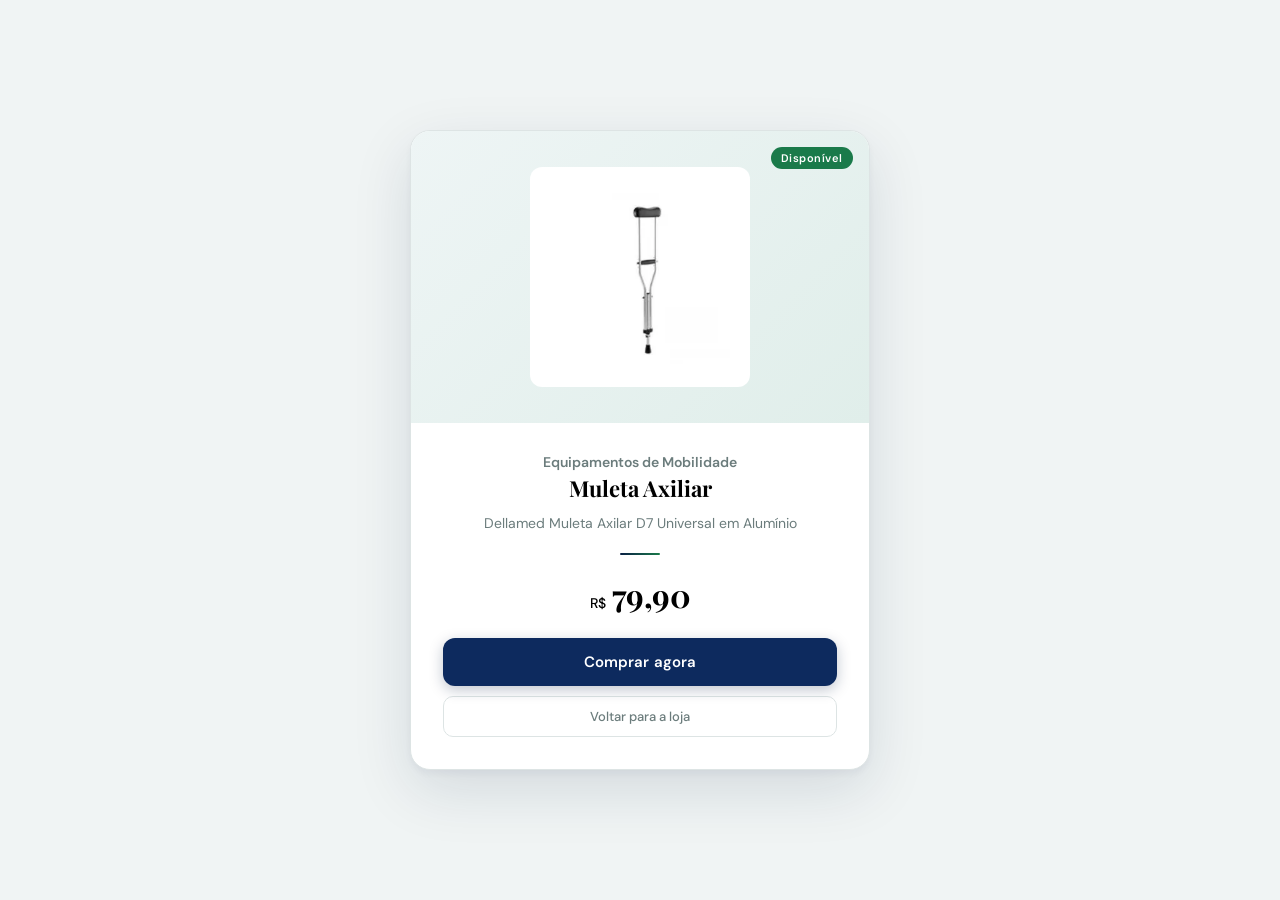
<file: muleta.html>
<!DOCTYPE html>
<html lang="pt-br">

<head>
    <meta charset="UTF-8">
    <link rel="shortcut icon" href="img/download.png" type="image/x-icon">
    <title>Matehos</title>
    <link href="https://fonts.googleapis.com/css2?family=Playfair+Display:wght@600;700&family=DM+Sans:wght@400;500;600&display=swap" rel="stylesheet">
    <style>
        :root {
            --navy: #0A1F44;
            --green: #1a7a4a;
            --light-green: #e8f5ee;
            --bg: #f0f4f4;
            --card: #ffffff;
            --text: #1a3a3a;
            --muted: #6b7c7c;
            --border: #dde4e4;
            --shadow: rgba(10, 31, 68, 0.15);
        }

        * {
            margin: 0;
            padding: 0;
            box-sizing: border-box;
        }

        body {
            font-family: 'DM Sans', sans-serif;
            background: var(--bg);
            min-height: 100vh;
            display: flex;
            align-items: center;
            justify-content: center;
            padding: 40px 20px;
        }
        .produto {
            max-width: 460px;
            width: 100%;
            background: var(--card);
            border-radius: 20px;
            overflow: hidden;
            border: 1px solid var(--border);
            box-shadow:
                0 4px 6px rgba(10, 31, 68, 0.04),
                0 20px 60px rgba(10, 31, 68, 0.12);
            animation: slideUp 0.5s cubic-bezier(0.16, 1, 0.3, 1) both;
        }

        /* Image area */
        .produto-img-wrap {
            background: linear-gradient(135deg, #eef5f5 0%, #e0eeea 100%);
            display: flex;
            align-items: center;
            justify-content: center;
            padding: 36px;
            position: relative;
        }

        .produto-img-wrap::after {
            bottom: 0;
            left: 0;
            right: 0;
            height: 1px;
        }

        .produto img {
            width: 220px;
            height: 220px;
            border-radius: 12px;
        }
        /* Badge */
        .badge {
            position: absolute;
            top: 16px;
            right: 16px;
            background: var(--green);
            color: white;
            font-size: 11px;
            font-weight: 600;
            letter-spacing: 0.05em;
            padding: 4px 10px;
            border-radius: 20px;
        }

        /* Content area */
        .produto-body {
            padding: 28px 32px 32px;
            text-align: center;
        }

        .produto-category {
            font-size: 11px;
            font-weight: 600;
            color: var(--green);
            margin-bottom: 8px;
        }

        .produto h2 {
            font-family: 'Playfair Display', serif;
            font-size: 22px;
            line-height: 1.3;
            margin-bottom: 10px;
        }

        .produto p {
            color: var(--muted);
            font-size: 14px;
            line-height: 1.65;
            max-width: 340px;
            margin: 0 auto;
        }

        /* Divider */
        .divider {
            width: 40px;
            height: 2px;
            background: linear-gradient(90deg, var(--navy), var(--green));
            border-radius: 2px;
            margin: 18px auto;
        }

        /* Price */
        .preco-wrap {
            display: flex;
            align-items: baseline;
            justify-content: center;
            gap: 6px;
            margin-bottom: 22px;
        }

        .preco-prefix {
            font-size: 14px;
            font-weight: 500;
        }

        .preco {
            font-size: 32px;
            font-weight: 700;
            font-family: 'Playfair Display', serif;
            letter-spacing: -0.5px;
        }

        /* Buttons */
        .acoes {
            display: flex;
            flex-direction: column;
            gap: 10px;
        }

        .btn-comprar {
            display: block;
            padding: 14px 32px;
            color: white;
            border-radius: 12px;
            text-decoration: none;
            font-size: 15px;
            font-weight: 600;
            letter-spacing: 0.01em;
            transition: all 0.25s ease;
            box-shadow: 0 4px 14px rgba(10, 31, 68, 0.25);
            position: relative;
            background-color: #0d2a5e;
            overflow: hidden;
        }

        .btn-comprar:hover {
            background: #0d2a5e;
            box-shadow: 0 8px 24px rgba(10, 31, 68, 0.32);
            color: white;
        }

        .btn-comprar:active {
            transform: translateY(0);
        }

        .voltar {
            display: flex;
            align-items: center;
            justify-content: center;
            gap: 6px;
            padding: 11px;
            font-size: 13px;
            font-weight: 500;
            color: var(--muted);
            text-decoration: none;
            border-radius: 10px;
            border: 1px solid var(--border);
            transition: all 0.2s ease;
        }

        .voltar:hover {
            color: var(--navy);
            border-color: var(--navy);
            background: rgba(10, 31, 68, 0.03);
        }

        .voltar svg {
            transition: transform 0.2s ease;
        }

        .voltar:hover svg {
            transform: translateX(-3px);
        }
    </style>
</head>

<body>
    <div class="produto">
        <div class="produto-img-wrap">
            <img src="img/melueta.jpg" alt="Guincho Elevador">
            <span class="badge">Disponível</span>
        </div>

        <div class="produto-body">
            <p class="produto-category">Equipamentos de Mobilidade</p>
            <h2>Muleta Axiliar</h2>
            <p>Dellamed Muleta Axilar D7 Universal em Alumínio</p>

            <div class="divider"></div>

            <div class="preco-wrap">
                <span class="preco-prefix">R$</span>
                <span class="preco">79,90</span>
            </div>

            <div class="acoes">
                <a href="#" class="btn-comprar">Comprar agora</a>
                <a href="index.html" class="voltar">
                    Voltar para a loja
                </a>
            </div>
        </div>
    </div>
</body>

</html>
</file>
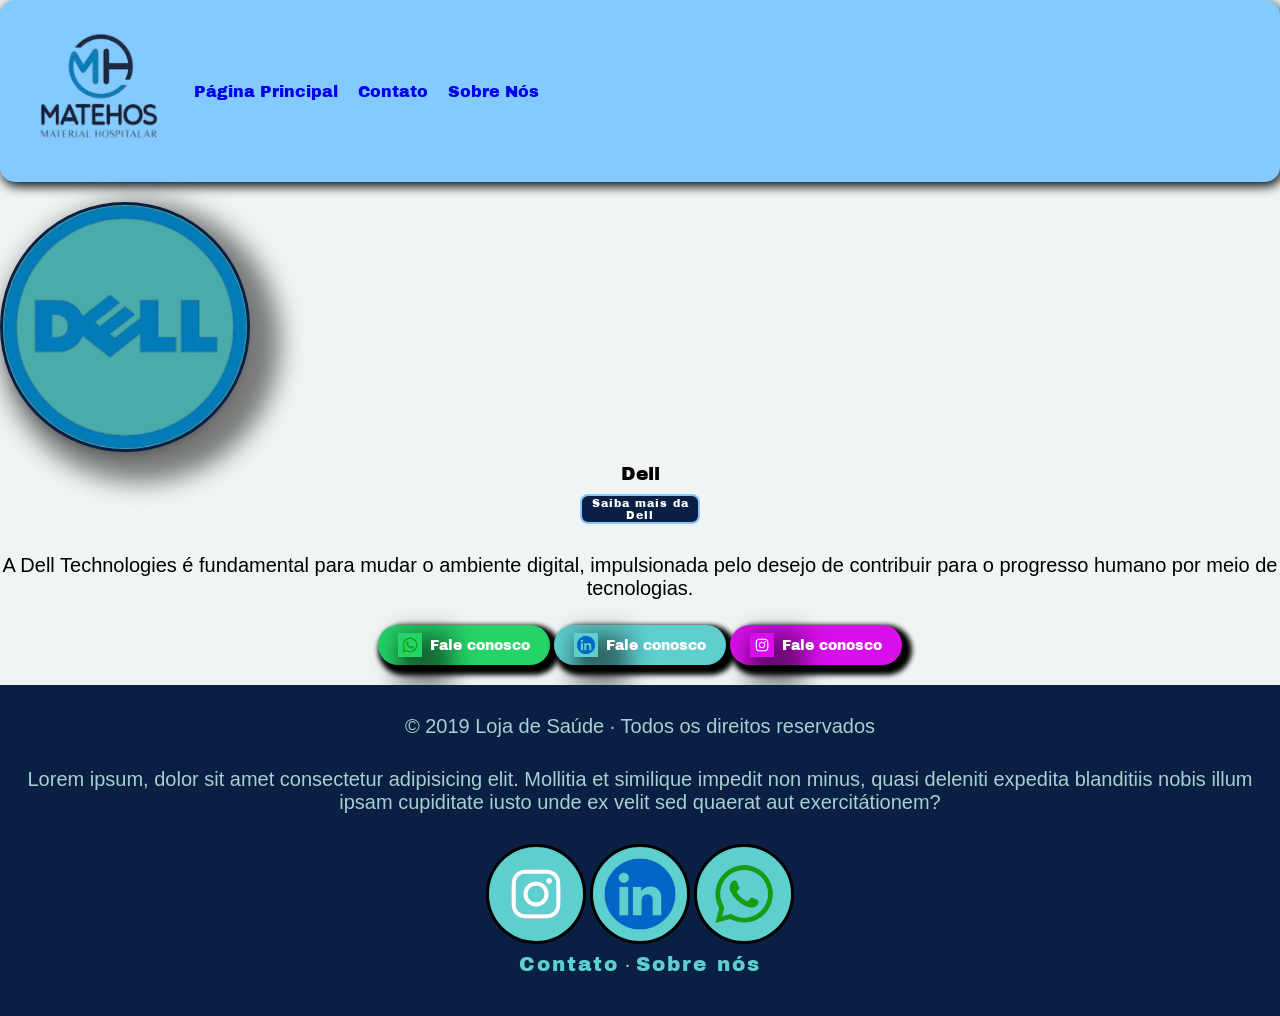
<file: Parceiros.html>
<!DOCTYPE html>
<html lang="pt-br">

<head>
    <meta charset="UTF-8">
    <meta name="viewport" content="width=device-width, initial-scale=1.0">
    <link rel="shortcut icon" href="img/download.png" type="image/x-icon">
    <title>Matehos</title>
    <style>
        @import url('https://fonts.googleapis.com/css2?family=Archivo+Black&display=swap');
        @import url('https://fonts.googleapis.com/css2?family=Archivo+Black&family=Lora:ital,wght@0,400..700;1,400..700&display=swap');

        * {
            margin: 0;
            padding: 0;
            box-sizing: border-box;
        }

        body {
            font-family: sans-serif;
            background: #f0f4f4;
            display: flex;
            flex-direction: column;
            min-height: 100vh;
        }

        header {
            background: #82caff;
            padding: 16px 24px;
            box-shadow: 2px 4px 12px black;
            border-radius: 15px 15px;
            display: flex;
            align-items: center;
            gap: 20px;
        }

        header img {
            display: block;
            width: 150px;
        }

        input {
            display: block;
            width: 50%;
            margin: 24px auto;
            padding: 10px 166px;
            border: 1px solid #ccc;
            border-radius: 20px;
            font-size: 15px;
            outline: none;
        }

        input:focus {
            border-color: #4aabab;
        }

        .container {
            display: flex;
            gap: 16px;
            justify-content: center;
            flex-wrap: wrap;
            padding: 0 20px 40px;
            flex: 1;
        }

        .card {
            background: #fff;
            border: 1px solid #dde;
            border-radius: 12px;
            padding: 20px;
            text-align: center;
            width: 220px;
            box-shadow: 5px 5px 5px 5px rgb(14, 11, 11);
            transition: transform 0.2s, box-shadow 0.2s;
        }

        .card:hover {
            box-shadow: 5px 8px 20px rgba(0, 0, 0, 0.1);
        }

        .card img {
            width: 180px;
            height: 180px;
            object-fit: contain;
            border-radius: 8px;
            background: #eef5f5;
        }

        h3 {
            font-family: "Archivo Black", sans-serif;
            font-weight: 400;
            font-style: normal;
        }

        .card h3 {
            margin-top: 12px;
            font-size: 15px;
            color: #4aabab;
        }

        footer {
            background: #0A1F44;
            color: #a8d0d0;
            text-align: center;
            padding: 20px;
            font-size: 13px;
        }

        a {
            text-decoration: none;
            font-family: "Archivo Black", sans-serif;
            font-weight: 400;
            font-style: normal;
        }

        a:hover {
            color: #0A1F44;
        }

        footer a {
            color: #5ecfcf;
            text-decoration: none;
            letter-spacing: 2px;
        }

        hr {
            border: none;
            border-top: 3px solid black;
            margin: 20px auto;
            width: 400px;
        }

        p {
            margin-top: 10px;
            text-align: center;
            padding-bottom: 20px;
            font-size: 20px;
        }

        .cliente,
        .cara,
        .mano {
            background-color: #5ecfcf;
            border: solid 3px black;
            border-radius: 50px;
            margin-top: 10px;
        }

        .Parceiros {
            justify-items: center;
            align-items: center;
            text-align: center;
        }

        .Parceiros img {
            border: solid 3px #0A1F44;
            border-radius: 150px;
            display: block;
            margin-top: 20px;
            /* Sombreado consistente e suave para todas as imagens parceiras */
            box-shadow: 15px 15px 25px 15px rgba(0, 0, 0, 0.5), 0 8px 12px -6px rgba(0, 0, 0, 0.3);
            margin-bottom: 12px;
            background-color: #4aabab;
            transition: transform 0.2s, box-shadow 0.2s;
        }

        /* Efeito sutil ao passar o mouse */
        .Parceiros img:hover {
            transform: translateY(-5px);
            box-shadow: 0 22px 30px -12px rgba(0, 0, 0, 0.6);
        }

        /* Botão padrão */
        button {
            background-color: #0A1F44;
            border: solid 2px #82caff;
            border-radius: 8px;
            width: 120px;
            height: 30px;
            color: #fff;
            font-family: "Archivo Black", sans-serif;
            font-size: 11px;
            letter-spacing: 1px;
            cursor: pointer;
            margin-top: 10px;
            transition: background-color 0.2s, color 0.2s, transform 0.1s;
            margin-bottom: 20px;
        }

        button:hover {
            background-color: #4aabab;
            border-color: #4aabab;
            color: #fff;
            transform: scale(1.05);
        }

        button:active {
            transform: scale(0.97);
        }

        /* Botão WhatsApp específico - mantendo estilo original mas corrigido */
        .whatsapp-btn {
            display: inline-flex;
            align-items: center;
            justify-content: center;
            gap: 8px;
            background-color: #25D366;
            border: none;
            width: auto;
            padding: 8px 20px;
            border-radius: 40px;
            font-size: 14px;
            font-family: "Archivo Black", sans-serif;
            color: white;
            text-decoration: none;
            box-shadow: 5px 5px 5px 5px black;
            margin-top: 5px;
            margin-bottom: 20px;    
        }

        .whatsapp-btn:hover {
            color: white;
        }

        .whatsapp-btn img {
            width: 24px;
            height: 24px;
            border: none;
            border-radius: 0;
            margin: 0;
            background: none;
            display: inline-block;
        }

        .l-btn img {
            width: 24px;
            height: 24px;
            border: none;
            border-radius: 0;
            margin: 0;
            background: none;
            display: inline-block;
        }

        .l-btn {
            display: inline-flex;
            align-items: center;
            justify-content: center;
            gap: 8px;
            background-color: #5ecfcf;
            border: none;
            width: auto;
            padding: 8px 20px;
            border-radius: 40px;
            font-size: 14px;
            font-family: "Archivo Black", sans-serif;
            color: white;
            text-decoration: none;
            margin-top: 5px;
            box-shadow: 5px 5px 5px 5px black;
            margin-bottom: 20px;
            transition: 0.2s;
        }

        .l-btn:hover {
            color: white;
        }

        .insta-btn img {
            width: 24px;
            height: 24px;
            border: none;
            border-radius: 0;
            margin: 0;
            background: none;
            display: inline-block;
        }

        .insta-btn {
            display: inline-flex;
            align-items: center;
            justify-content: center;
            gap: 8px;
            background-color: #d80feb;
            border: none;
            width: auto;
            padding: 8px 20px;
            border-radius: 40px;
            font-size: 14px;
            font-family: "Archivo Black", sans-serif;
            color: white;
            text-decoration: none;
            margin-top: 5px;
            box-shadow: 5px 5px 5px 5px black;
            margin-bottom: 20px;
            transition: 0.2s;
        }

        .insta-btn:hover {
            color: white;
        }
    </style>
</head>

<body>

    <header>
        <img src="img/download.png" alt="Logo">
        <a href="index.html" target="_blank">Página Principal</a>
        <a href="contato.html" target="_blank">Contato</a>
        <a href="sobre.html" target="_blank">Sobre Nós</a>

    </header>

    <div class="Parceiros">
       
    </div>

    <div class="Parceiros">
        <img src="img/dell.png" alt="#" width="250px">
        <h3>Dell</h3>
        <button>Saiba mais da Dell</button>
        <p>A Dell Technologies é fundamental para mudar o ambiente digital, impulsionada pelo desejo de contribuir para
            o progresso humano por meio de tecnologias.</p>
        <a href="https://www.dell.com/pt-br/lp/whatsapp" target="_blank" class="whatsapp-btn">
            <img src="img/w.png" alt="WhatsApp">
            Fale conosco
        </a>
        <a href="https://www.linkedin.com/company/delltechnologies/?originalSubdomain=br" target="_blank" class="l-btn">
            <img src="img/l.png" alt="Linkerdin">
            Fale conosco
        </a>
        <a href="https://www.instagram.com/dellnobrasil/?hl=pt-br" target="_blank" class="insta-btn">
            <img src="img/i.png" alt="insta">
            Fale conosco
        </a>
    </div>

    <footer>
        <p>© 2019 Loja de Saúde · Todos os direitos reservados</p>
        <p>Lorem ipsum, dolor sit amet consectetur adipisicing elit. Mollitia et similique impedit non minus, quasi
            deleniti expedita blanditiis nobis illum ipsam cupiditate iusto unde ex velit sed quaerat aut
            exercitátionem?</p>
        <img class="cliente" src="img/i.png" alt="" width="100px">
        <img class="cara" src="img/l.png" alt="" width="100px">
        <img class="mano" src="img/w.png" alt="" width="100px">
        <p style="margin-top: 6px;"><a href="#">Contato</a> · <a href="#">Sobre nós</a></p>
    </footer>

</body>

</html>
</file>
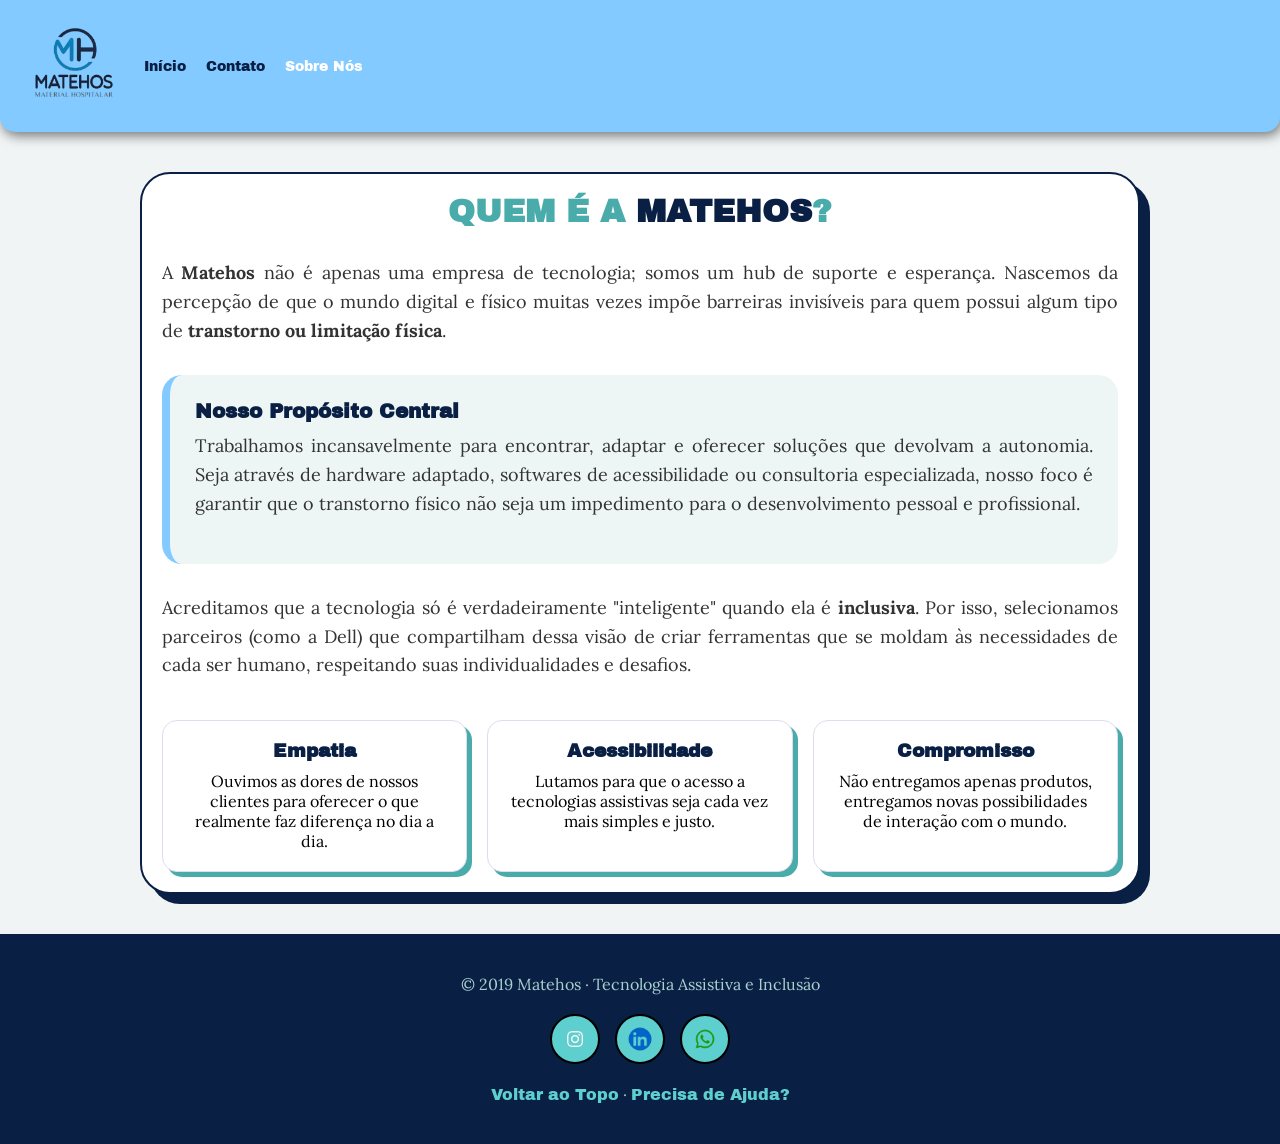
<file: sobre.html>
<!DOCTYPE html>
<html lang="pt-br">

<head>
    <meta charset="UTF-8">
    <meta name="viewport" content="width=device-width, initial-scale=1.0">
    <link rel="shortcut icon" href="img/download.png" type="image/x-icon">
    <title>Nossa Missão - Matehos</title>
    <style>
        @import url('https://fonts.googleapis.com/css2?family=Archivo+Black&display=swap');
        @import url('https://fonts.googleapis.com/css2?family=Lora:ital,wght@0,400..700;1,400..700&display=swap');

        * {
            margin: 0;
            padding: 0;
            box-sizing: border-box;
        }

        body {
            font-family: 'Lora', serif;
            background: #f0f4f4;
            display: flex;
            flex-direction: column;
            min-height: 100vh;
        }

        header {
            background: #82caff;
            padding: 16px 24px;
            box-shadow: 2px 4px 12px rgba(0,0,0,0.5);
            border-radius: 0 0 15px 15px;
            display: flex;
            align-items: center;
            gap: 20px;
        }

        header img {
            width: 100px;
        }

        header a {
            text-decoration: none;
            font-family: "Archivo Black", sans-serif;
            color: #0A1F44;
            font-size: 14px;
        }

        /* Seção de História */
        .historia-container {
            max-width: 1000px;
            margin: 40px auto;
            padding: 20px;
            background: white;
            border-radius: 30px;
            box-shadow: 10px 10px 0px #0A1F44; /* Sombra sólida no estilo da sua página */
            border: 2px solid #0A1F44;
        }

        h1 {
            font-family: "Archivo Black", sans-serif;
            color: #4aabab;
            text-align: center;
            margin-bottom: 30px;
            font-size: 32px;
            text-transform: uppercase;
        }

        .texto-historia p {
            font-size: 18px;
            line-height: 1.6;
            margin-bottom: 20px;
            text-align: justify;
            color: #333;
        }

        .foco-auxilio {
            background-color: #eef5f5;
            padding: 25px;
            border-radius: 20px;
            border-left: 8px solid #82caff;
            margin: 30px 0;
        }

        .foco-auxilio h2 {
            font-family: "Archivo Black", sans-serif;
            font-size: 20px;
            color: #0A1F44;
            margin-bottom: 10px;
        }

        /* Estilo dos cards de valores */
        .grid-valores {
            display: grid;
            grid-template-columns: repeat(auto-fit, minmax(280px, 1fr));
            gap: 20px;
            margin-top: 40px;
        }

        .valor-card {
            background: #fff;
            padding: 20px;
            border-radius: 15px;
            text-align: center;
            border: 1px solid #dde;
            box-shadow: 5px 5px 0px #4aabab;
        }

        .valor-card h3 {
            font-family: "Archivo Black", sans-serif;
            color: #0A1F44;
            margin-bottom: 10px;
        }

        footer {
            background: #0A1F44;
            color: #a8d0d0;
            text-align: center;
            padding: 40px 20px;
            margin-top: auto;
        }

        .icones-footer {
            display: flex;
            justify-content: center;
            gap: 15px;
            margin: 20px 0;
        }

        .icones-footer img {
            background: #5ecfcf;
            border: 2px solid black;
            border-radius: 50%;
            padding: 8px;
            width: 50px;
            height: 50px;
        }

        footer a {
            color: #5ecfcf;
            text-decoration: none;
            font-family: "Archivo Black", sans-serif;
        }
    </style>
</head>

<body>

    <header>
        <img src="img/download.png" alt="Logo Matehos">
        <a href="index.html">Início</a>
        <a href="contato.html">Contato</a>
        <a href="sobre.html" style="color: white;">Sobre Nós</a>
    </header>

    <main class="historia-container">
        <h1>Quem é a <span style="color: #0A1F44;">Matehos</span>?</h1>

        <div class="texto-historia">
            <p>
                A <strong>Matehos</strong> não é apenas uma empresa de tecnologia; somos um hub de suporte e esperança. 
                Nascemos da percepção de que o mundo digital e físico muitas vezes impõe barreiras invisíveis para quem possui algum tipo de <strong>transtorno ou limitação física</strong>.
            </p>

            <div class="foco-auxilio">
                <h2>Nosso Propósito Central</h2>
                <p>Trabalhamos incansavelmente para encontrar, adaptar e oferecer soluções que devolvam a autonomia. Seja através de hardware adaptado, softwares de acessibilidade ou consultoria especializada, nosso foco é garantir que o transtorno físico não seja um impedimento para o desenvolvimento pessoal e profissional.</p>
            </div>

            <p>
                Acreditamos que a tecnologia só é verdadeiramente "inteligente" quando ela é <strong>inclusiva</strong>. Por isso, selecionamos parceiros (como a Dell) que compartilham dessa visão de criar ferramentas que se moldam às necessidades de cada ser humano, respeitando suas individualidades e desafios.
            </p>
        </div>

        <div class="grid-valores">
            <div class="valor-card">
                <h3>Empatia</h3>
                <p>Ouvimos as dores de nossos clientes para oferecer o que realmente faz diferença no dia a dia.</p>
            </div>
            <div class="valor-card">
                <h3>Acessibilidade</h3>
                <p>Lutamos para que o acesso a tecnologias assistivas seja cada vez mais simples e justo.</p>
            </div>
            <div class="valor-card">
                <h3>Compromisso</h3>
                <p>Não entregamos apenas produtos, entregamos novas possibilidades de interação com o mundo.</p>
            </div>
        </div>
    </main>

    <footer>
        <p>© 2019 Matehos · Tecnologia Assistiva e Inclusão</p>
        
        <div class="icones-footer">
            <img src="img/i.png" alt="Instagram">
            <img src="img/l.png" alt="LinkedIn">
            <img src="img/w.png" alt="WhatsApp">
        </div>

        <p><a href="#">Voltar ao Topo</a> · <a href="contato.html">Precisa de Ajuda?</a></p>
    </footer>

</body>

</html>
</file>
